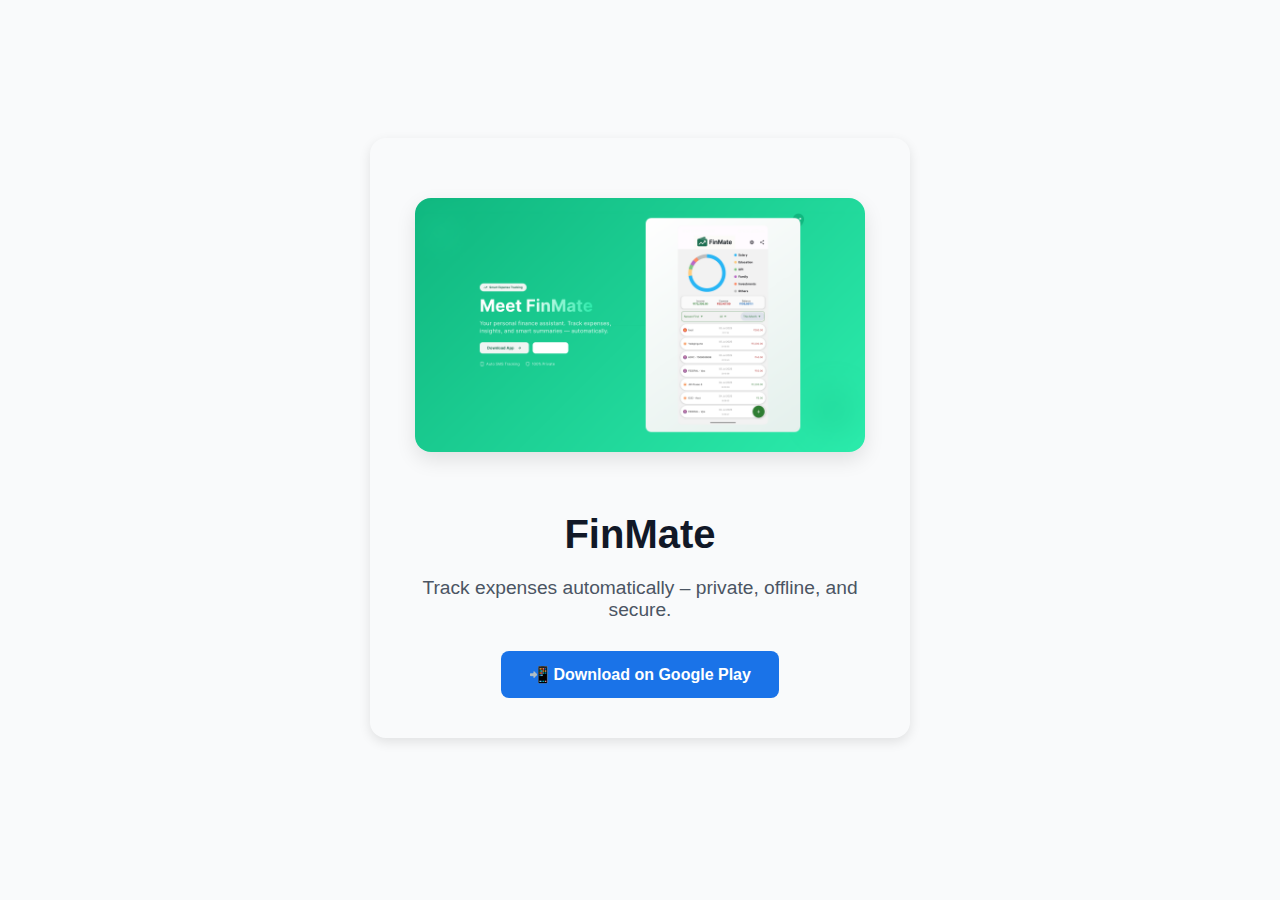
<file: index.html>
<!DOCTYPE html>
<html lang="en">
<head>
  <meta charset="UTF-8" />
  <meta name="viewport" content="width=device-width, initial-scale=1.0"/>
  <title>FinMate – Your Smart Expense Tracker</title>
  <meta name="description" content="Track expenses automatically with SMS-based tracking. Your privacy-first finance tracker.">
  <link rel="stylesheet" href="style.css" />
  <link rel="icon" href="favicon.ico" />
  <meta property="og:image" content="finmate-hero.png" />
  <style>
    body {
      margin: 0;
      font-family: 'Segoe UI', sans-serif;
      background-color: #f9fafb;
      color: #333;
      text-align: center;
    }

    .hero {
      padding: 60px 20px 40px;
    }

    .hero-image {
      max-width: 90%;
      width: 600px;
      border-radius: 16px;
      box-shadow: 0 8px 20px rgba(0,0,0,0.1);
      margin-bottom: 30px;
    }

    h1 {
      font-size: 2.5rem;
      font-weight: 700;
      color: #111827;
      margin-bottom: 12px;
    }

    .tagline {
      font-size: 1.2rem;
      color: #4B5563;
      margin-bottom: 30px;
    }

    .store-button {
      background-color: #1a73e8;
      color: #fff;
      text-decoration: none;
      font-weight: 600;
      font-size: 1rem;
      padding: 14px 28px;
      border-radius: 8px;
      display: inline-block;
      transition: background-color 0.3s ease;
    }

    .store-button:hover {
      background-color: #155ab6;
    }

    @media (max-width: 600px) {
      h1 {
        font-size: 2rem;
      }
      .tagline {
        font-size: 1rem;
      }
      .hero-image {
        width: 100%;
      }
    }
  </style>
</head>
<body>
  <section class="hero">
    <img src="finmate-hero.png" alt="FinMate App Preview" class="hero-image">
    <h1>FinMate</h1>
    <p class="tagline">Track expenses automatically – private, offline, and secure.</p>
    <a href="https://play.google.com/store/apps/details?id=com.finmate.app" target="_blank" class="store-button">
      📲 Download on Google Play
    </a>
  </section>
</body>
</html>
</file>
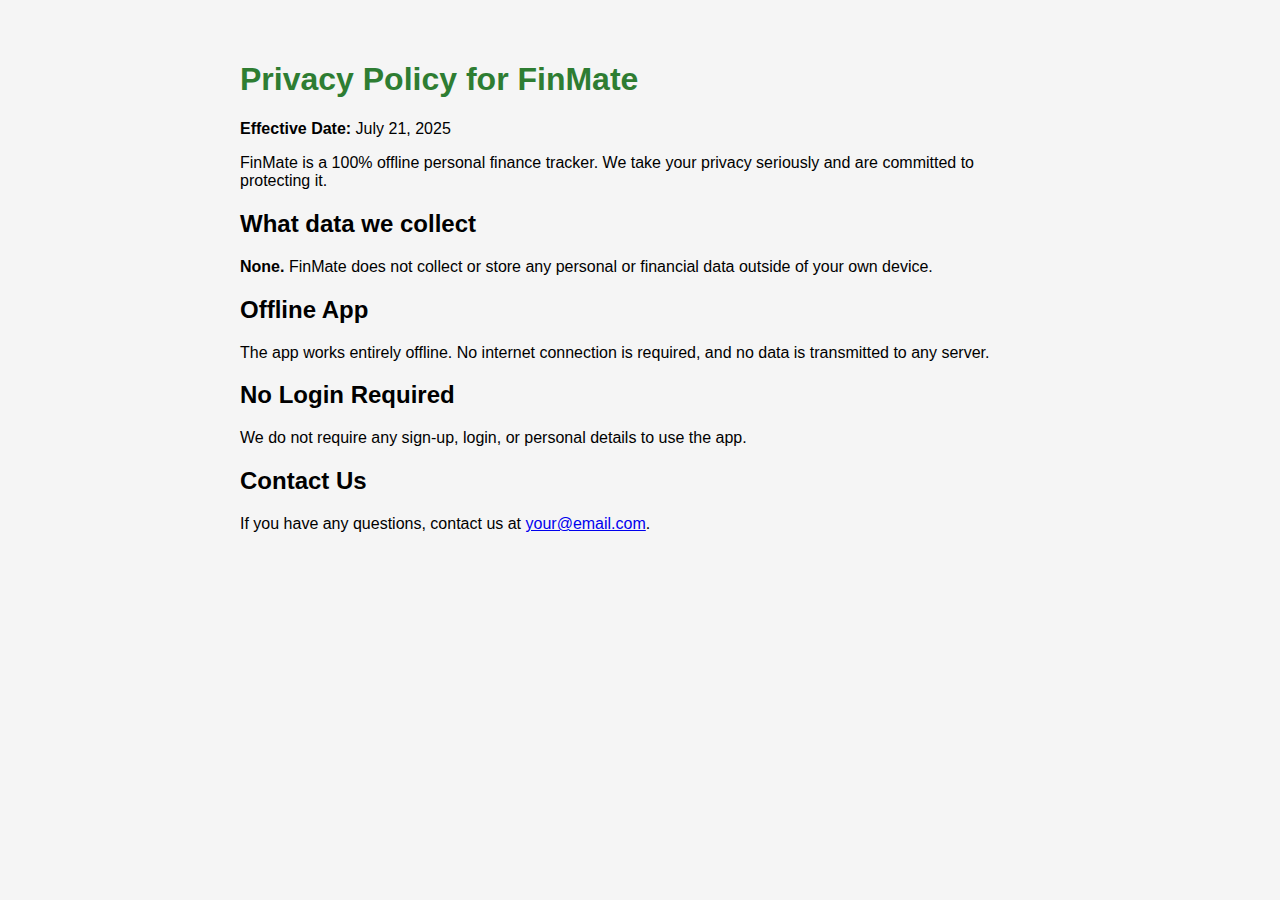
<file: privacy.html>
<!DOCTYPE html>
<html lang="en">
<head>
  <meta charset="UTF-8" />
  <meta name="viewport" content="width=device-width, initial-scale=1.0" />
  <title>Privacy Policy - FinMate</title>
  <style>
    body {
      font-family: Arial, sans-serif;
      padding: 40px;
      max-width: 800px;
      margin: auto;
      background-color: #f5f5f5;
    }
    h1 {
      color: #2E7D32;
    }
  </style>
</head>
<body>
  <h1>Privacy Policy for FinMate</h1>
  <p><strong>Effective Date:</strong> July 21, 2025</p>
  <p>FinMate is a 100% offline personal finance tracker. We take your privacy seriously and are committed to protecting it.</p>
  
  <h2>What data we collect</h2>
  <p><strong>None.</strong> FinMate does not collect or store any personal or financial data outside of your own device.</p>

  <h2>Offline App</h2>
  <p>The app works entirely offline. No internet connection is required, and no data is transmitted to any server.</p>

  <h2>No Login Required</h2>
  <p>We do not require any sign-up, login, or personal details to use the app.</p>

  <h2>Contact Us</h2>
  <p>If you have any questions, contact us at <a href="mailto:your@email.com">your@email.com</a>.</p>
</body>
</html>
</file>
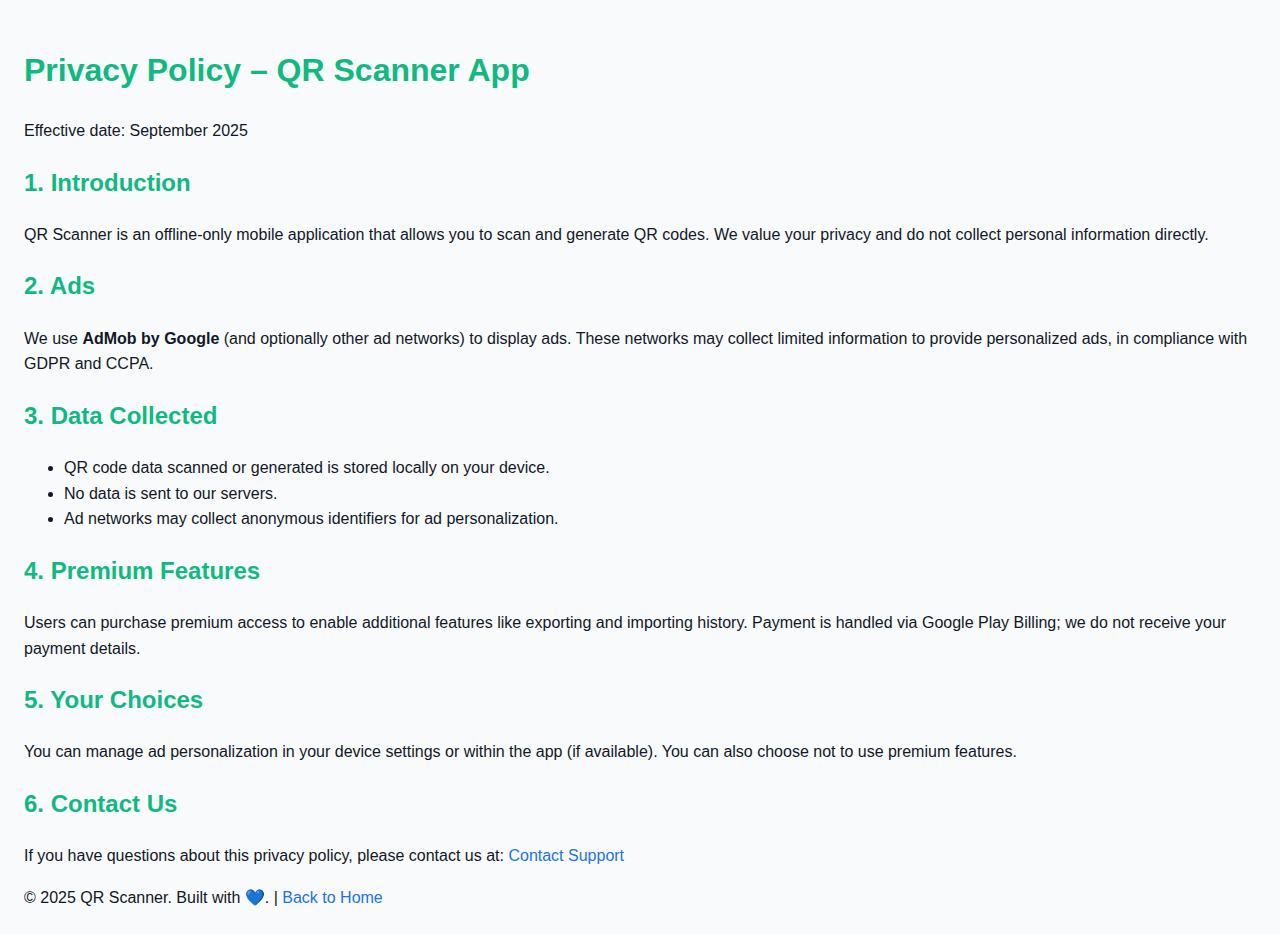
<file: qr-scanner-privacy.html>
<!DOCTYPE html>
<html lang="en">
<head>
  <meta charset="UTF-8" />
  <meta name="viewport" content="width=device-width, initial-scale=1.0"/>
  <title>QR Scanner – Privacy Policy</title>
  <meta name="description" content="Privacy policy for QR Scanner app">
  <link rel="icon" href="favicon.ico" />
  <style>
    body {
      margin: 0;
      font-family: 'Segoe UI', sans-serif;
      background-color: #f9fafb;
      color: #111827;
      padding: 24px;
      line-height: 1.6;
    }
    h1, h2 {
      color: #10B981;
    }
    a {
      color: #1a73e8;
      text-decoration: none;
    }
    a:hover {
      text-decoration: underline;
    }
  </style>
</head>
<body>
  <h1>Privacy Policy – QR Scanner App</h1>
  <p>Effective date: September 2025</p>

  <h2>1. Introduction</h2>
  <p>QR Scanner is an offline-only mobile application that allows you to scan and generate QR codes. We value your privacy and do not collect personal information directly.</p>

  <h2>2. Ads</h2>
  <p>We use <strong>AdMob by Google</strong> (and optionally other ad networks) to display ads. These networks may collect limited information to provide personalized ads, in compliance with GDPR and CCPA.</p>

  <h2>3. Data Collected</h2>
  <ul>
    <li>QR code data scanned or generated is stored locally on your device.</li>
    <li>No data is sent to our servers.</li>
    <li>Ad networks may collect anonymous identifiers for ad personalization.</li>
  </ul>

  <h2>4. Premium Features</h2>
  <p>Users can purchase premium access to enable additional features like exporting and importing history. Payment is handled via Google Play Billing; we do not receive your payment details.</p>

  <h2>5. Your Choices</h2>
  <p>You can manage ad personalization in your device settings or within the app (if available). You can also choose not to use premium features.</p>

  <h2>6. Contact Us</h2>
  <p>If you have questions about this privacy policy, please contact us at: <a href="mailto:mohi.varma18@gmail.com">Contact Support</a></p>

  <footer>
    © 2025 QR Scanner. Built with 💙. | <a href="index.html">Back to Home</a>
  </footer>
</body>
</html>
</file>
<file: style.css>
body {
  margin: 0;
  padding: 0;
  font-family: 'Segoe UI', sans-serif;
  background: #f4f6f9;
  color: #333;
  display: flex;
  justify-content: center;
  align-items: center;
  min-height: 100vh;
}

.container {
  text-align: center;
  padding: 2rem;
  max-width: 600px;
  width: 100%;
}

.hero {
  width: 100%;
  max-width: 500px;
  height: auto;
  border-radius: 16px;
  margin-bottom: 1.5rem;
  box-shadow: 0 4px 12px rgba(0, 0, 0, 0.1);
}

.logo {
  width: 64px;
  height: 64px;
  border-radius: 16px;
  margin-bottom: 1rem;
}

h1 {
  font-size: 2rem;
  margin-bottom: 0.5rem;
}

.tagline {
  font-size: 1.1rem;
  margin-bottom: 1.5rem;
  color: #555;
}

.store-button {
  display: inline-block;
  background: #1a73e8;
  color: white;
  padding: 0.75rem 1.5rem;
  font-size: 1rem;
  border-radius: 8px;
  text-decoration: none;
  transition: background 0.3s ease;
}

.store-button:hover {
  background: #155ab6;
}
</file>
